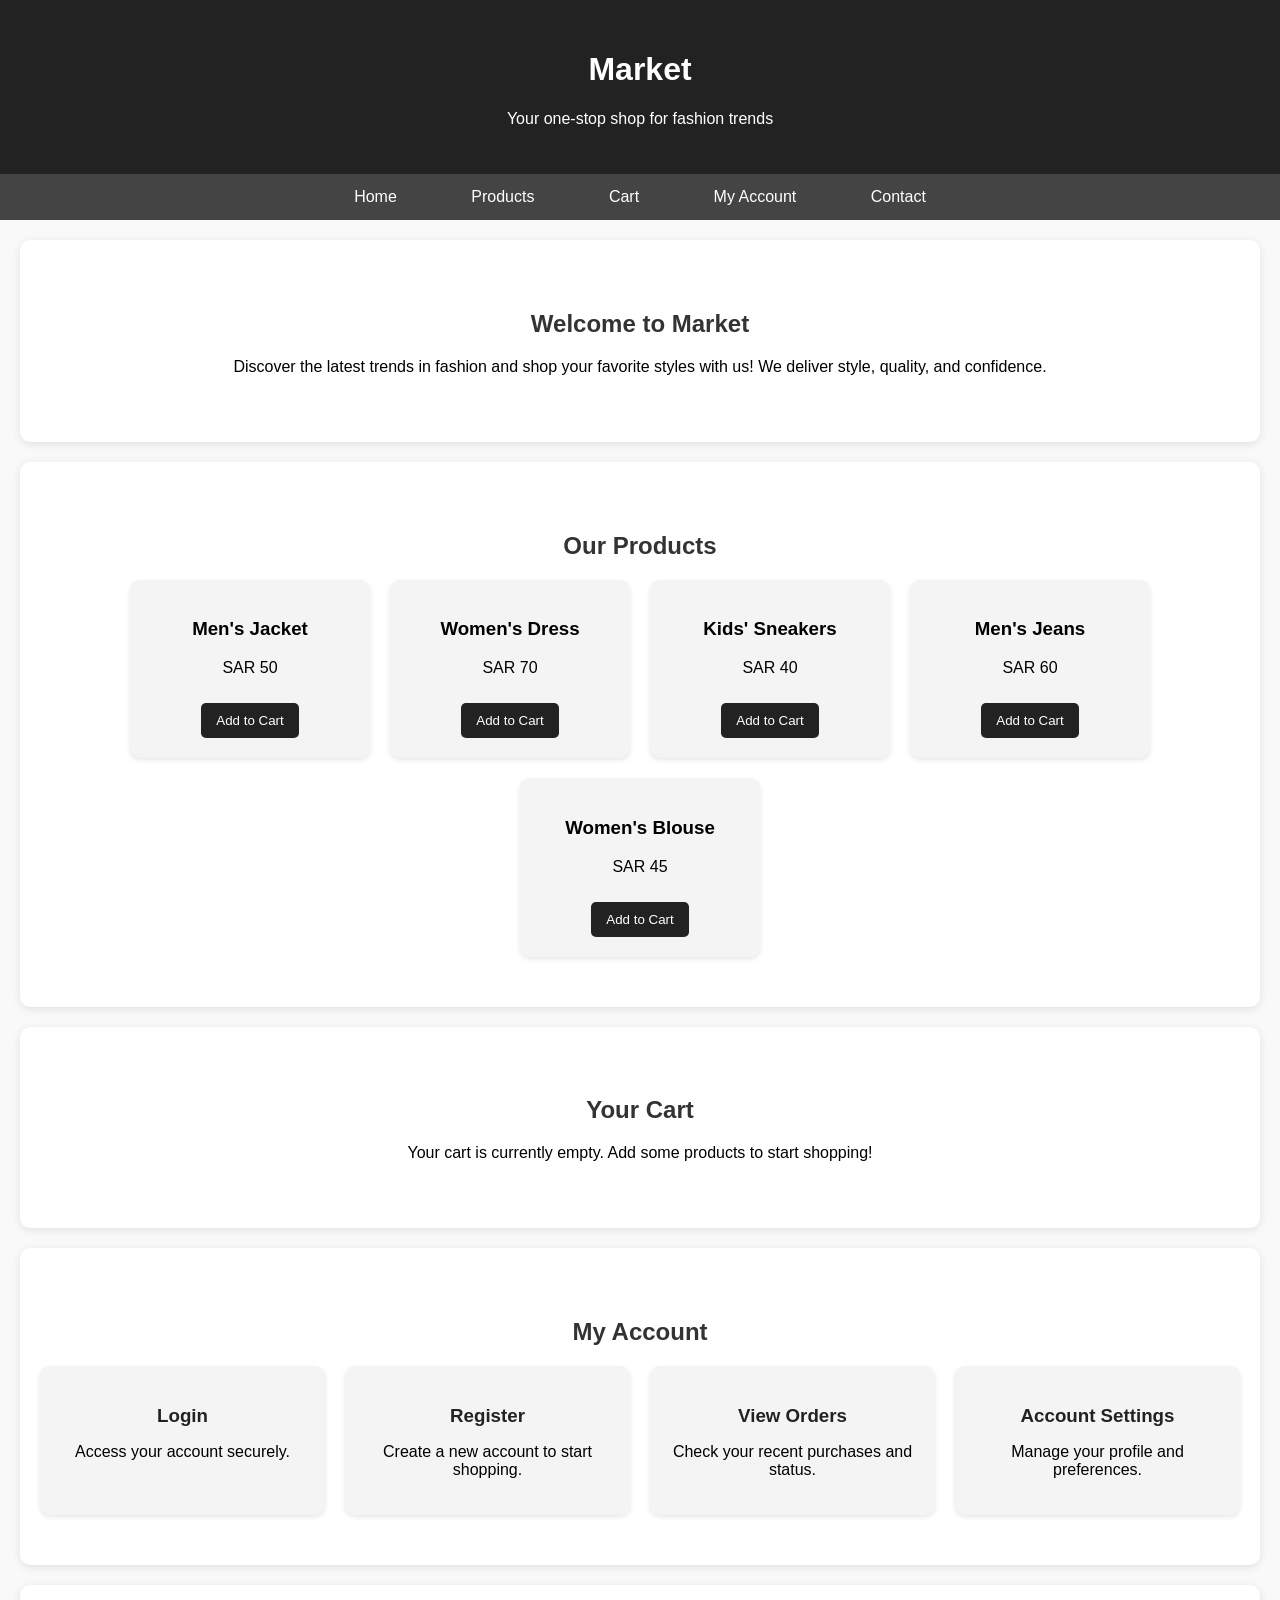
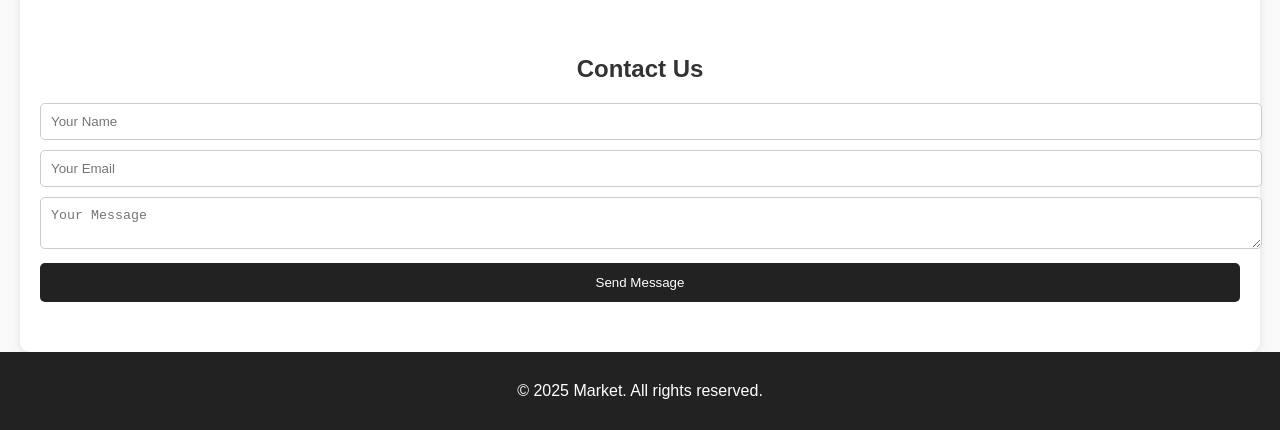
<file: index.html>
<!DOCTYPE html>
<html lang="en">
<head>
    <meta charset="UTF-8">
    <title>Market - One Page Shop</title>
    <style>
        html { scroll-behavior: smooth; }
        body { font-family: 'Segoe UI', Tahoma, Geneva, Verdana, sans-serif; margin: 0; background-color: #f9f9f9; }
        header, footer { background-color: #222; color: white; text-align: center; padding: 30px 20px; }
        nav { background-color: #444; text-align: center; }
        nav a { color: white; margin: 0 15px; text-decoration: none; padding: 14px 20px; display: inline-block; transition: background 0.3s; }
        nav a:hover { background-color: #666; border-radius: 5px; }
        section { padding: 50px 20px; max-width: 1200px; margin: auto; background-color: white; border-radius: 10px; margin-top: 20px; box-shadow: 0 2px 8px rgba(0,0,0,0.1); }
        h2 { color: #333; margin-bottom: 20px; text-align: center; }
        .products { display: flex; flex-wrap: wrap; justify-content: center; gap: 20px; }
        .product-card { background: #f4f4f4; padding: 20px; border-radius: 10px; width: 200px; text-align: center; box-shadow: 0 2px 5px rgba(0,0,0,0.1); transition: all 0.3s; }
        .product-card:hover { box-shadow: 0 4px 10px rgba(0,0,0,0.2); transform: translateY(-5px); }
        .product-card button { margin-top: 10px; padding: 10px 15px; background-color: #222; color: white; border: none; border-radius: 5px; cursor: pointer; }
        .product-card button:hover { background-color: #555; }
        form input, form textarea { width: 100%; padding: 10px; margin-bottom: 10px; border: 1px solid #ccc; border-radius: 5px; }
        form button { padding: 12px 20px; background-color: #222; color: white; border: none; border-radius: 5px; cursor: pointer; width: 100%; }
        form button:hover { background-color: #555; }
        .account-section { display: grid; grid-template-columns: repeat(auto-fit, minmax(200px, 1fr)); gap: 20px; text-align: center; }
        .account-card { background: #f4f4f4; padding: 20px; border-radius: 10px; box-shadow: 0 2px 5px rgba(0,0,0,0.1); transition: all 0.3s; }
        .account-card:hover { box-shadow: 0 4px 10px rgba(0,0,0,0.2); transform: translateY(-5px); }
        .account-card h3 { margin-bottom: 10px; color: #222; }
        footer p { margin: 0; }
    </style>
</head>
<body>

<header>
    <h1>Market</h1>
    <p>Your one-stop shop for fashion trends</p>
</header>

<nav>
    <a href="#home">Home</a>
    <a href="#products">Products</a>
    <a href="#cart">Cart</a>
    <a href="#account">My Account</a>
    <a href="#contact">Contact</a>
</nav>

<section id="home">
    <h2>Welcome to Market</h2>
    <p style="text-align:center;">Discover the latest trends in fashion and shop your favorite styles with us! We deliver style, quality, and confidence.</p>
</section>

<section id="products">
    <h2>Our Products</h2>
    <div class="products">
        <div class="product-card">
            <h3>Men's Jacket</h3>
            <p>SAR 50</p>
            <button>Add to Cart</button>
        </div>
        <div class="product-card">
            <h3>Women's Dress</h3>
            <p>SAR 70</p>
            <button>Add to Cart</button>
        </div>
        <div class="product-card">
            <h3>Kids' Sneakers</h3>
            <p>SAR 40</p>
            <button>Add to Cart</button>
        </div>
        <div class="product-card">
            <h3>Men's Jeans</h3>
            <p>SAR 60</p>
            <button>Add to Cart</button>
        </div>
        <div class="product-card">
            <h3>Women's Blouse</h3>
            <p>SAR 45</p>
            <button>Add to Cart</button>
        </div>
    </div>
</section>

<section id="cart">
    <h2>Your Cart</h2>
    <p style="text-align:center;">Your cart is currently empty. Add some products to start shopping!</p>
</section>

<section id="account">
    <h2>My Account</h2>
    <div class="account-section">
        <div class="account-card">
            <h3>Login</h3>
            <p>Access your account securely.</p>
        </div>
        <div class="account-card">
            <h3>Register</h3>
            <p>Create a new account to start shopping.</p>
        </div>
        <div class="account-card">
            <h3>View Orders</h3>
            <p>Check your recent purchases and status.</p>
        </div>
        <div class="account-card">
            <h3>Account Settings</h3>
            <p>Manage your profile and preferences.</p>
        </div>
    </div>
</section>

<section id="contact">
    <h2>Contact Us</h2>
    <form>
        <input type="text" placeholder="Your Name" required>
        <input type="email" placeholder="Your Email" required>
        <textarea placeholder="Your Message" required></textarea>
        <button type="submit">Send Message</button>
    </form>
</section>

<footer>
    <p>&copy; 2025 Market. All rights reserved.</p>
</footer>

</body>
</html>
</file>
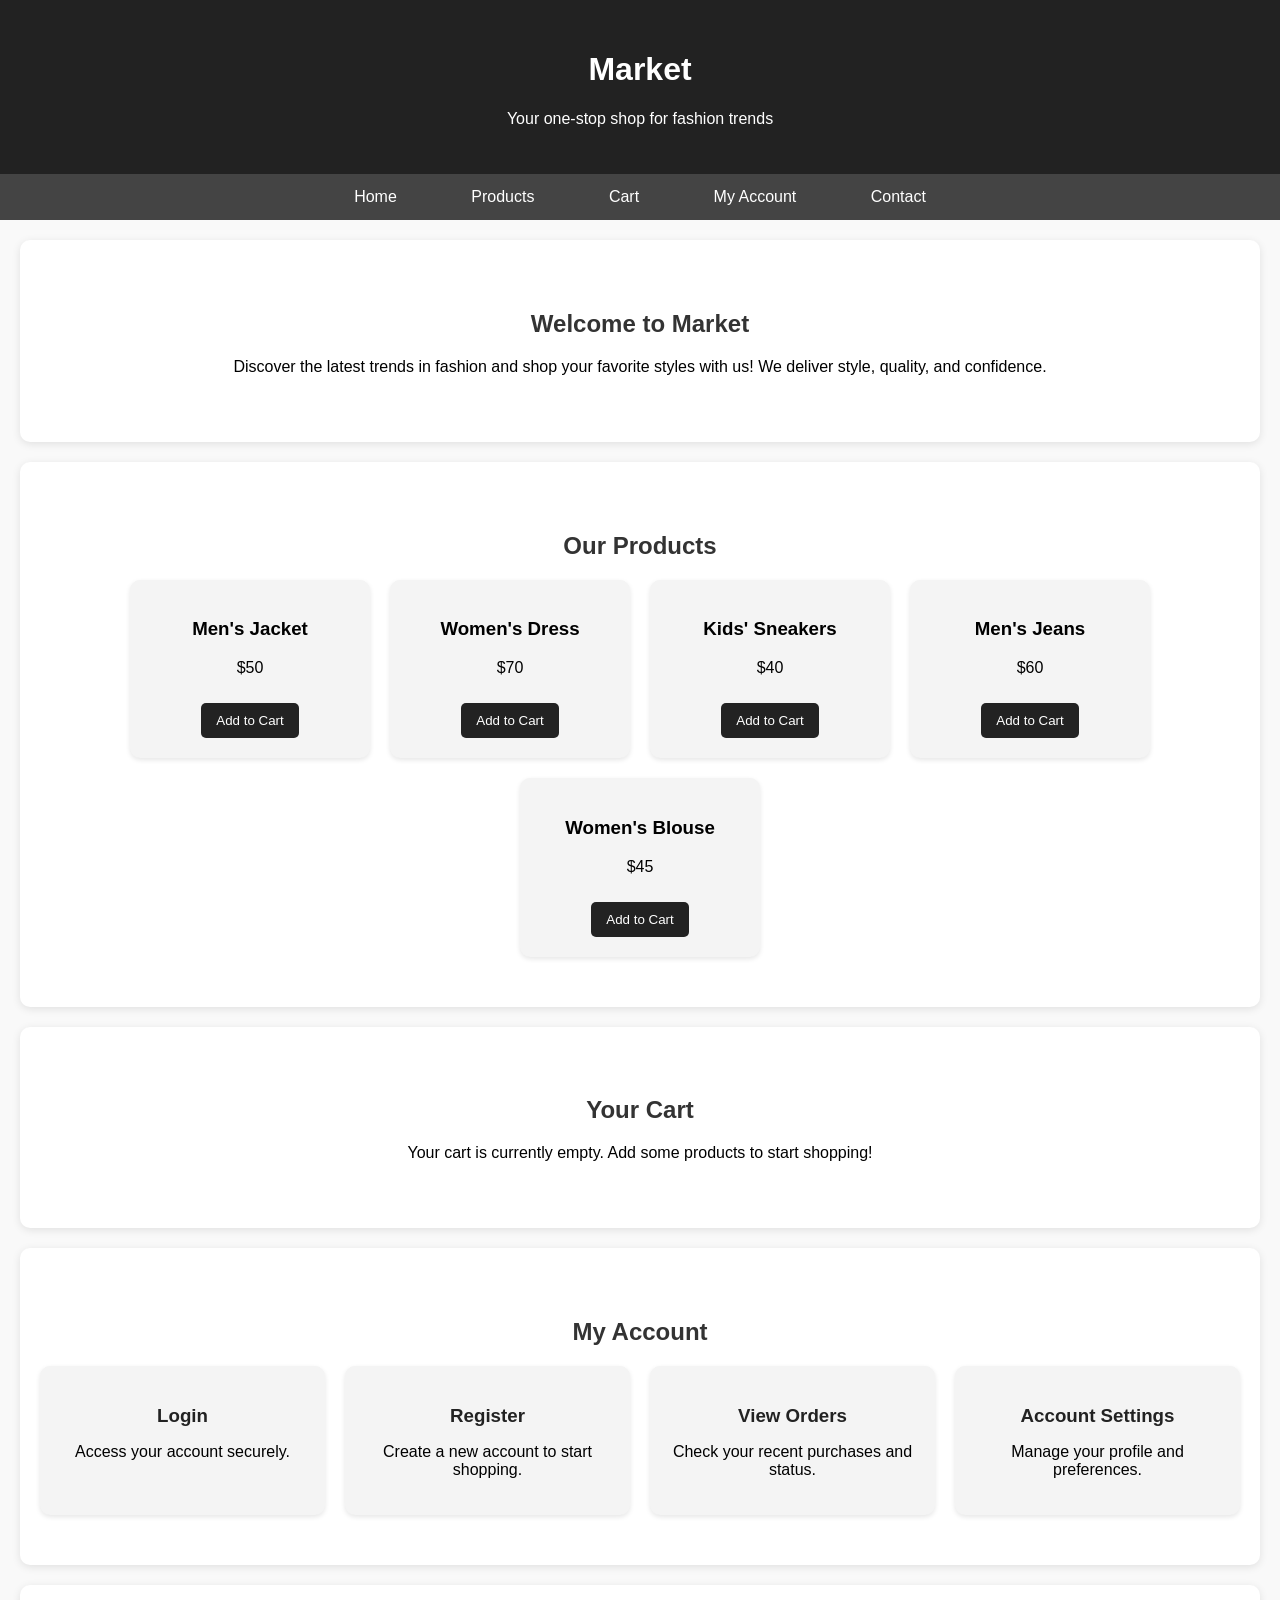
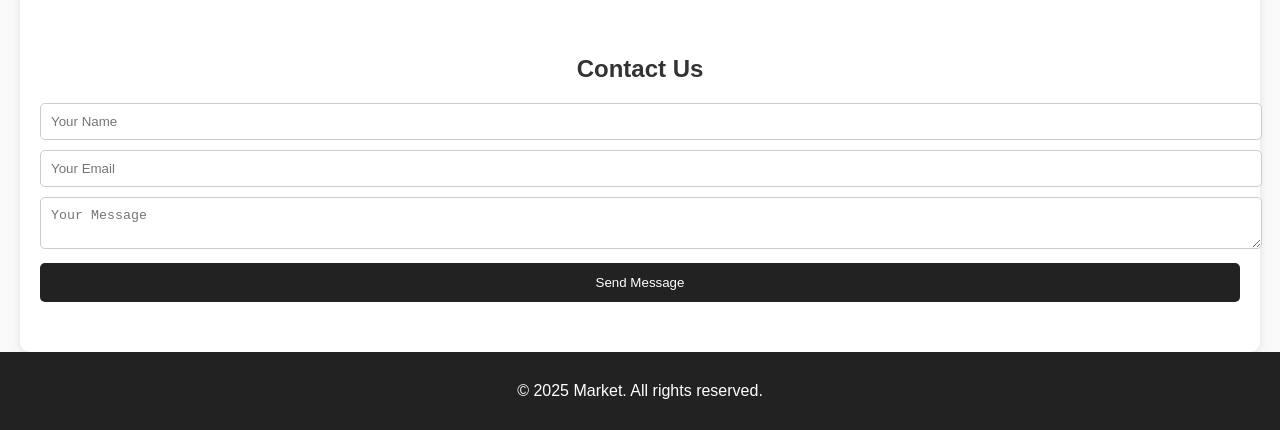
<file: !DOCTYPE2.html>
<!DOCTYPE html>
<html lang="en">
<head>
    <meta charset="UTF-8">
    <title>Market - One Page Shop</title>
    <style>
        html { scroll-behavior: smooth; }
        body { font-family: 'Segoe UI', Tahoma, Geneva, Verdana, sans-serif; margin: 0; background-color: #f9f9f9; }
        header, footer { background-color: #222; color: white; text-align: center; padding: 30px 20px; }
        nav { background-color: #444; text-align: center; }
        nav a { color: white; margin: 0 15px; text-decoration: none; padding: 14px 20px; display: inline-block; transition: background 0.3s; }
        nav a:hover { background-color: #666; border-radius: 5px; }
        section { padding: 50px 20px; max-width: 1200px; margin: auto; background-color: white; border-radius: 10px; margin-top: 20px; box-shadow: 0 2px 8px rgba(0,0,0,0.1); }
        h2 { color: #333; margin-bottom: 20px; text-align: center; }
        .products { display: flex; flex-wrap: wrap; justify-content: center; gap: 20px; }
        .product-card { background: #f4f4f4; padding: 20px; border-radius: 10px; width: 200px; text-align: center; box-shadow: 0 2px 5px rgba(0,0,0,0.1); transition: all 0.3s; }
        .product-card:hover { box-shadow: 0 4px 10px rgba(0,0,0,0.2); transform: translateY(-5px); }
        .product-card button { margin-top: 10px; padding: 10px 15px; background-color: #222; color: white; border: none; border-radius: 5px; cursor: pointer; }
        .product-card button:hover { background-color: #555; }
        form input, form textarea { width: 100%; padding: 10px; margin-bottom: 10px; border: 1px solid #ccc; border-radius: 5px; }
        form button { padding: 12px 20px; background-color: #222; color: white; border: none; border-radius: 5px; cursor: pointer; width: 100%; }
        form button:hover { background-color: #555; }
        .account-section { display: grid; grid-template-columns: repeat(auto-fit, minmax(200px, 1fr)); gap: 20px; text-align: center; }
        .account-card { background: #f4f4f4; padding: 20px; border-radius: 10px; box-shadow: 0 2px 5px rgba(0,0,0,0.1); transition: all 0.3s; }
        .account-card:hover { box-shadow: 0 4px 10px rgba(0,0,0,0.2); transform: translateY(-5px); }
        .account-card h3 { margin-bottom: 10px; color: #222; }
        footer p { margin: 0; }
    </style>
</head>
<body>

<header>
    <h1>Market</h1>
    <p>Your one-stop shop for fashion trends</p>
</header>

<nav>
    <a href="#home">Home</a>
    <a href="#products">Products</a>
    <a href="#cart">Cart</a>
    <a href="#account">My Account</a>
    <a href="#contact">Contact</a>
</nav>

<section id="home">
    <h2>Welcome to Market</h2>
    <p style="text-align:center;">Discover the latest trends in fashion and shop your favorite styles with us! We deliver style, quality, and confidence.</p>
</section>

<section id="products">
    <h2>Our Products</h2>
    <div class="products">
        <div class="product-card">
            <h3>Men's Jacket</h3>
            <p>$50</p>
            <button>Add to Cart</button>
        </div>
        <div class="product-card">
            <h3>Women's Dress</h3>
            <p>$70</p>
            <button>Add to Cart</button>
        </div>
        <div class="product-card">
            <h3>Kids' Sneakers</h3>
            <p>$40</p>
            <button>Add to Cart</button>
        </div>
        <div class="product-card">
            <h3>Men's Jeans</h3>
            <p>$60</p>
            <button>Add to Cart</button>
        </div>
        <div class="product-card">
            <h3>Women's Blouse</h3>
            <p>$45</p>
            <button>Add to Cart</button>
        </div>
    </div>
</section>

<section id="cart">
    <h2>Your Cart</h2>
    <p style="text-align:center;">Your cart is currently empty. Add some products to start shopping!</p>
</section>

<section id="account">
    <h2>My Account</h2>
    <div class="account-section">
        <div class="account-card">
            <h3>Login</h3>
            <p>Access your account securely.</p>
        </div>
        <div class="account-card">
            <h3>Register</h3>
            <p>Create a new account to start shopping.</p>
        </div>
        <div class="account-card">
            <h3>View Orders</h3>
            <p>Check your recent purchases and status.</p>
        </div>
        <div class="account-card">
            <h3>Account Settings</h3>
            <p>Manage your profile and preferences.</p>
        </div>
    </div>
</section>

<section id="contact">
    <h2>Contact Us</h2>
    <form>
        <input type="text" placeholder="Your Name" required>
        <input type="email" placeholder="Your Email" required>
        <textarea placeholder="Your Message" required></textarea>
        <button type="submit">Send Message</button>
    </form>
</section>

<footer>
    <p>&copy; 2025 Market. All rights reserved.</p>
</footer>

</body>
</html>
</file>
